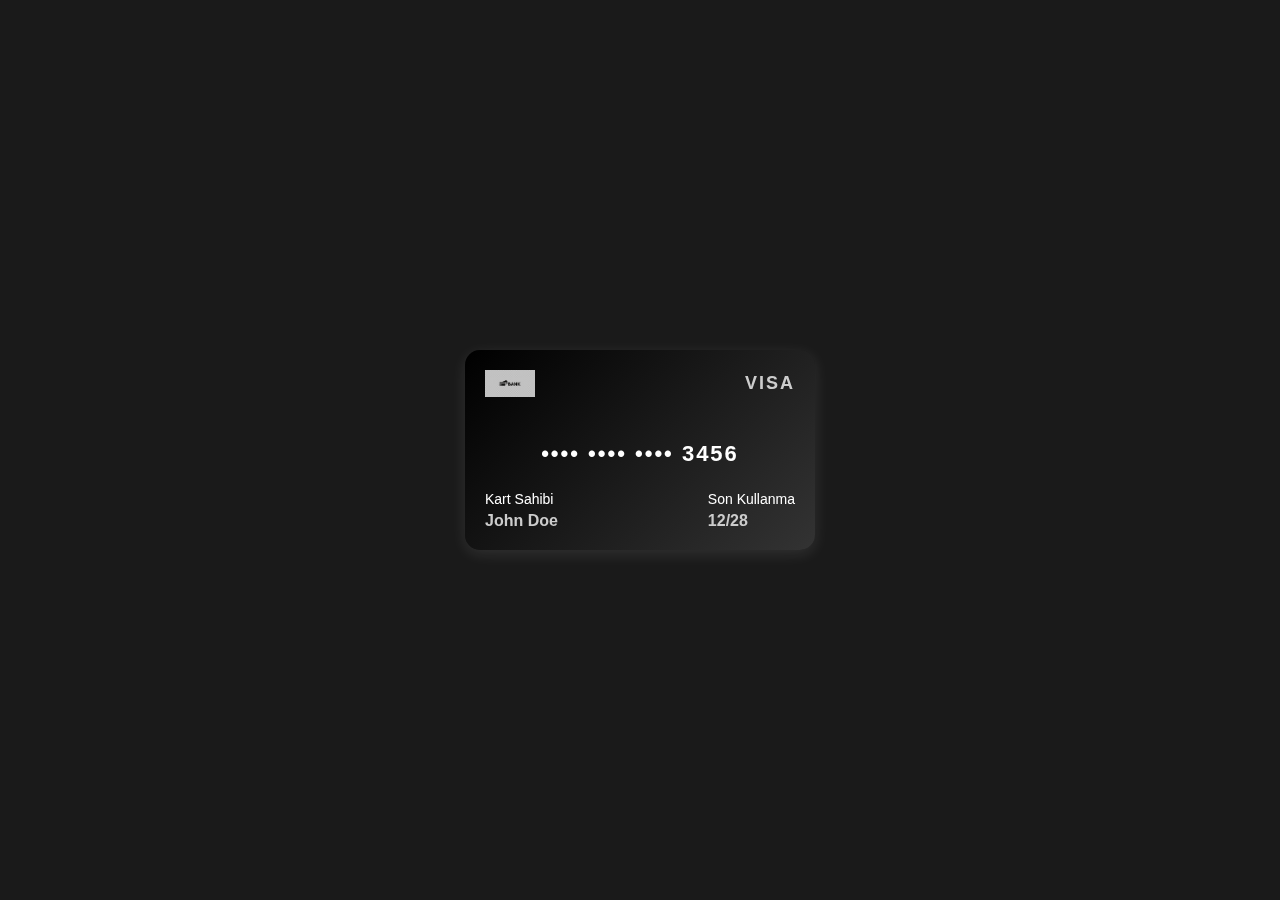
<file: 1. Hafta/1. Hafta 2. Gün/index.html>
<!DOCTYPE html>
<html lang="en">
<head>
    <meta charset="UTF-8">
    <meta name="viewport" content="width=device-width, initial-scale=1.0">
    <title>Credit Card with Flip</title>
    <link rel="stylesheet" href="style.css">
</head>
<body>
    <div class="flip-container">
        <div class="flip-inner">
            <!-- Front Card -->
            <div class="card-front">
                <div class="card-top">
                    <img src="chip.png" alt="Chip" class="chip">
                    <span class="brand">VISA</span>
                </div>
                <div class="card-number">•••• •••• •••• 3456</div>
                <div class="card-details">
                    <div class="card-holder">
                        <span>Kart Sahibi</span>
                        <p>John Doe</p>
                    </div>
                    <div class="expiry">
                        <span>Son Kullanma</span>
                        <p>12/28</p>
                    </div>
                </div>
            </div>

            <!-- Back Card -->
            <div class="card-back">
                <div class="magnetic-strip"></div>
                <div class="cvv">
                    <span>CVV</span>
                    <div class="cvv-number">•••</div>
                </div>
                <div class="disclaimer">
                    This card is property of Example Bank. For customer service call +1 234 567 890.
                </div>
            </div>
        </div>
    </div>
</body>
</html>
</file>
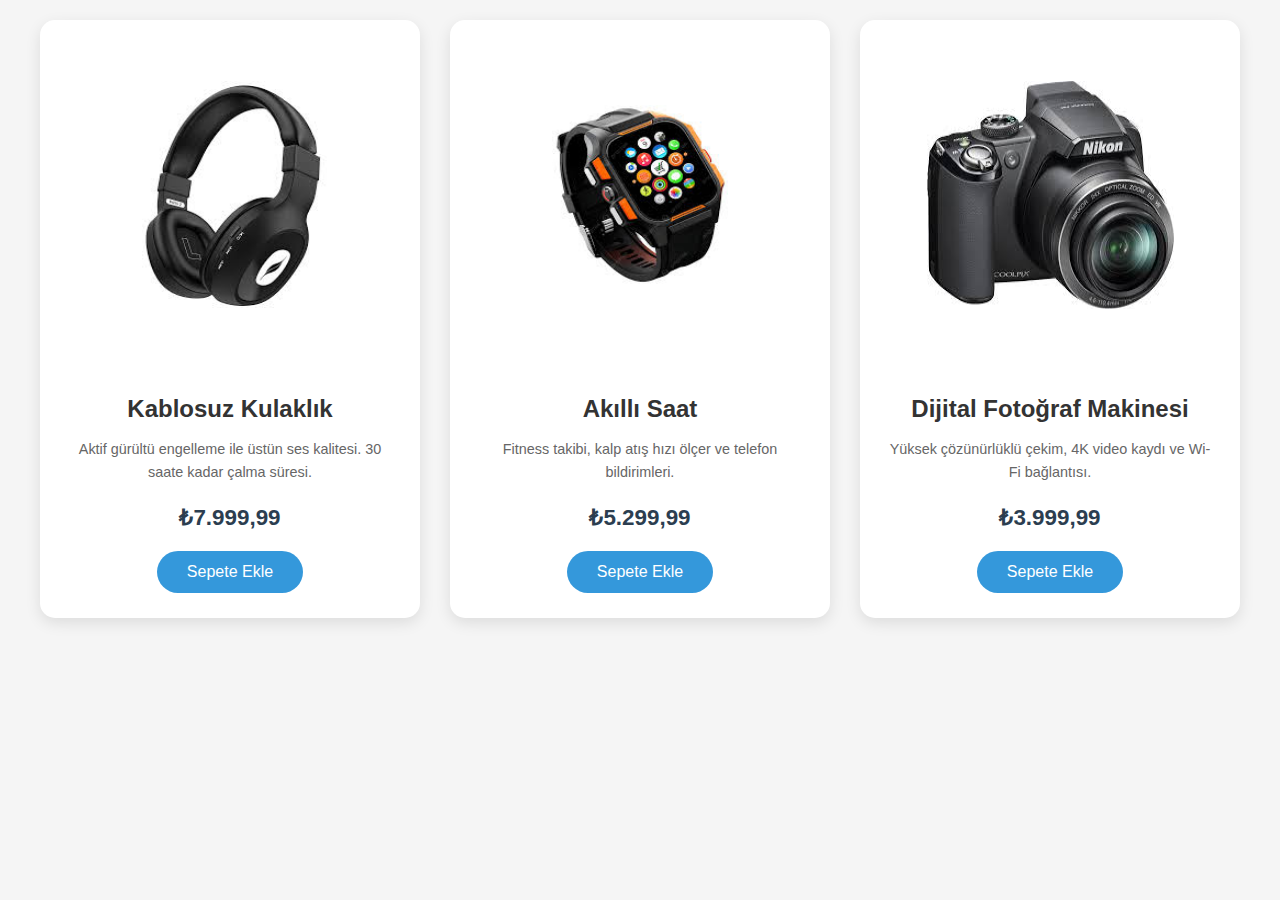
<file: 1. Hafta/1. Hafta 3. Gün/index.html>
<!DOCTYPE html>
<html lang="en">
<head>
    <meta charset="UTF-8">
    <meta name="viewport" content="width=device-width, initial-scale=1.0">
    <title>Product Cards</title>
    <link rel="stylesheet" href="style.css">
</head>
<body>
    <div class="product-container">
        <!-- Product Card 1 -->
        <div class="product-card">
            <div class="product-image">
                <img src="headphone.jpg" alt="Product 1">
            </div>
            <div class="product-content">
                <h3>Kablosuz Kulaklık</h3>
                <p>Aktif gürültü engelleme ile üstün ses kalitesi. 30 saate kadar çalma süresi.</p>
                <div class="price">₺7.999,99</div>
                <button class="add-to-cart">Sepete Ekle</button>
            </div>
        </div>

        <!-- Product Card 2 -->
        <div class="product-card">
            <div class="product-image">
                <img src="smart_watch.jpg" alt="Product 2">
            </div>
            <div class="product-content">
                <h3>Akıllı Saat</h3>
                <p>Fitness takibi, kalp atış hızı ölçer ve telefon bildirimleri.</p>
                <div class="price">₺5.299,99</div>
                <button class="add-to-cart">Sepete Ekle</button>
            </div>
        </div>

        <!-- Product Card 3 -->
        <div class="product-card">
            <div class="product-image">
                <img src="camera.jpg" alt="Product 3">
            </div>
            <div class="product-content">
                <h3>Dijital Fotoğraf Makinesi</h3>
                <p>Yüksek çözünürlüklü çekim, 4K video kaydı ve Wi-Fi bağlantısı.</p>
                <div class="price">₺3.999,99</div>
                <button class="add-to-cart">Sepete Ekle</button>
            </div>
        </div>
    </div>
</body>
</html>
</file>
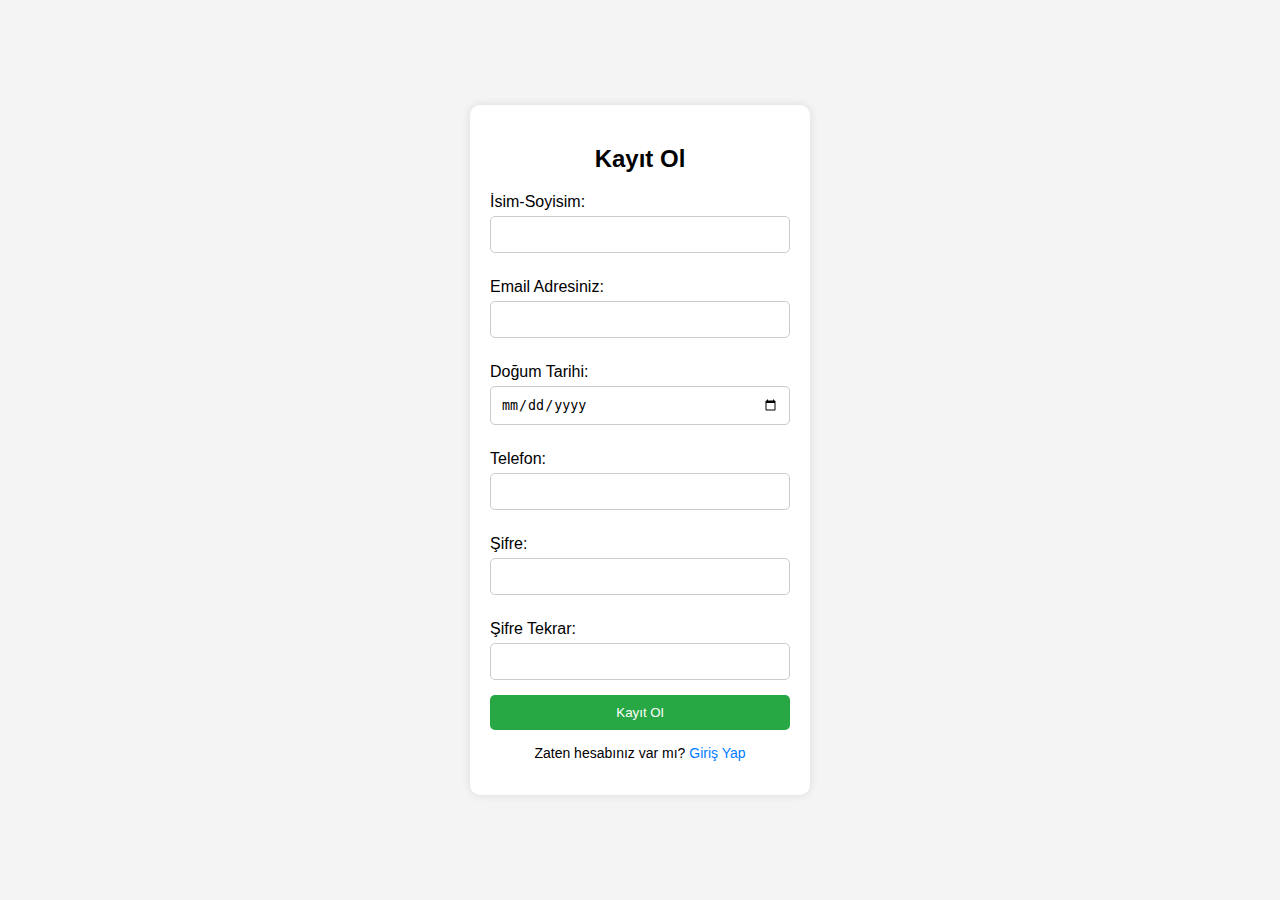
<file: 1. Hafta/1.Hafta 1. Gün/index.html>
<!DOCTYPE html>
<html lang="en">
<head>
    <meta charset="UTF-8">
    <meta name="viewport" content="width=device-width, initial-scale=1.0">
    <link rel="stylesheet" href="style.css">
    <title>Kayıt Ol</title>
</head>
<body>
    <div class="login-container">
        <h2>Kayıt Ol</h2>
        <form action="#" method="POST">
            <!-- İsim-Soyisim -->
            <label for="fullname">İsim-Soyisim:</label>
            <input type="text" name="fullname" id="fullname" required>

            <!-- Email -->
            <label for="email">Email Adresiniz:</label>
            <input type="email" name="email" id="email" required>

            <!-- Doğum Tarihi -->
            <label for="birthdate">Doğum Tarihi:</label>
            <input type="date" name="birthdate" id="birthdate" required>

            <!-- Telefon -->
            <label for="phone">Telefon:</label>
            <input type="tel" name="phone" id="phone" required>

            <!-- Şifre -->
            <label for="password">Şifre:</label>
            <input type="password" name="password" id="password" required>

            <!-- Şifre Tekrar -->
            <label for="confirm-password">Şifre Tekrar:</label>
            <input type="password" name="confirm-password" id="confirm-password" required>

            <!-- Kayıt Butonu -->
            <button type="submit">Kayıt Ol</button>
        </form>
        <p>Zaten hesabınız var mı? <a href="/giris">Giriş Yap</a></p>
    </div>
</body>
</html>
</file>
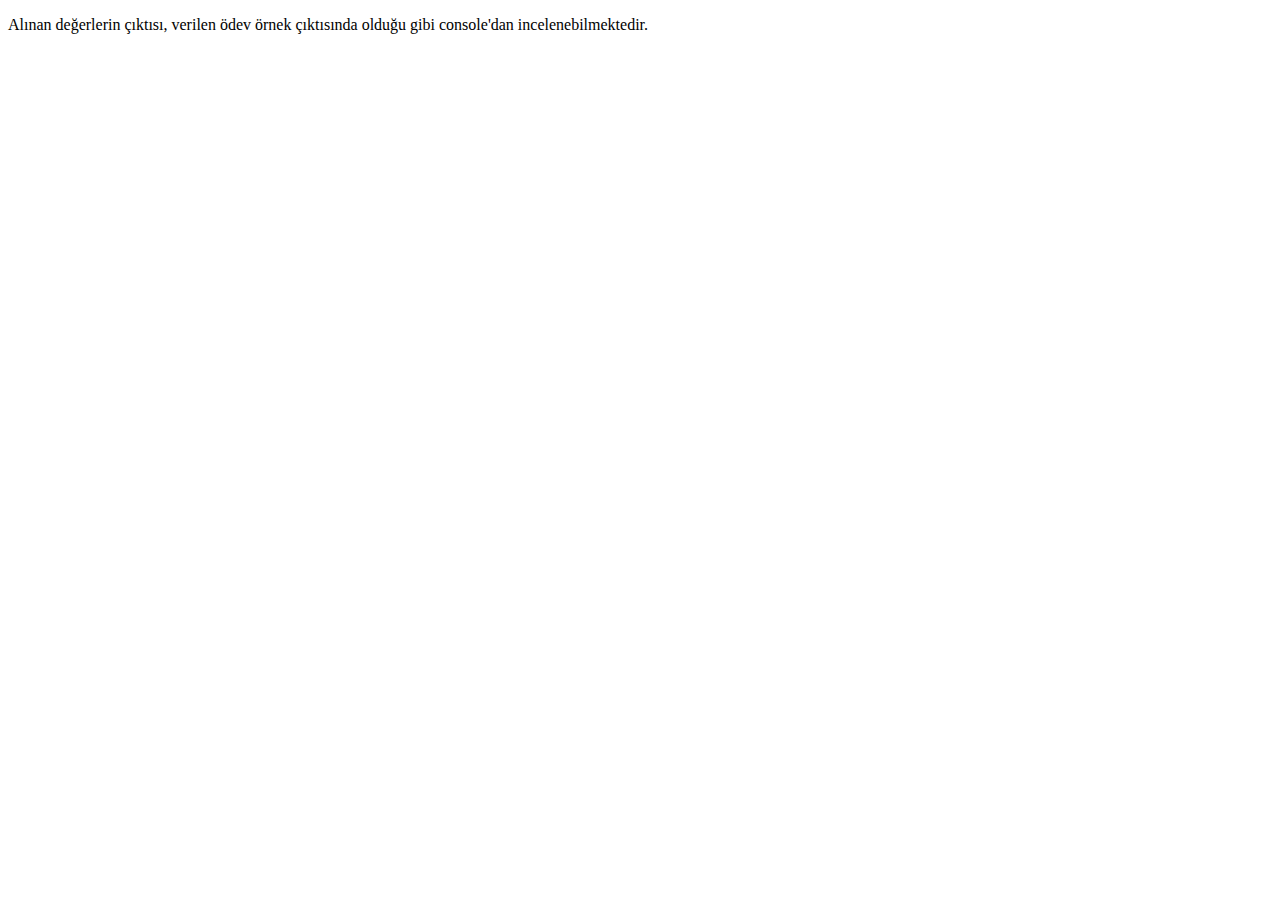
<file: 2. Hafta/ödev_1/index.html>
<!DOCTYPE html>
<html lang="en">
<head>
    <meta charset="UTF-8">
    <meta name="viewport" content="width=device-width, initial-scale=1.0">
    <title>Document</title>
</head>
<body>
    <p>Alınan değerlerin çıktısı, verilen ödev örnek çıktısında olduğu gibi console'dan incelenebilmektedir.</p>
    <script src="script.js"></script>
</body>
</html>
</file>
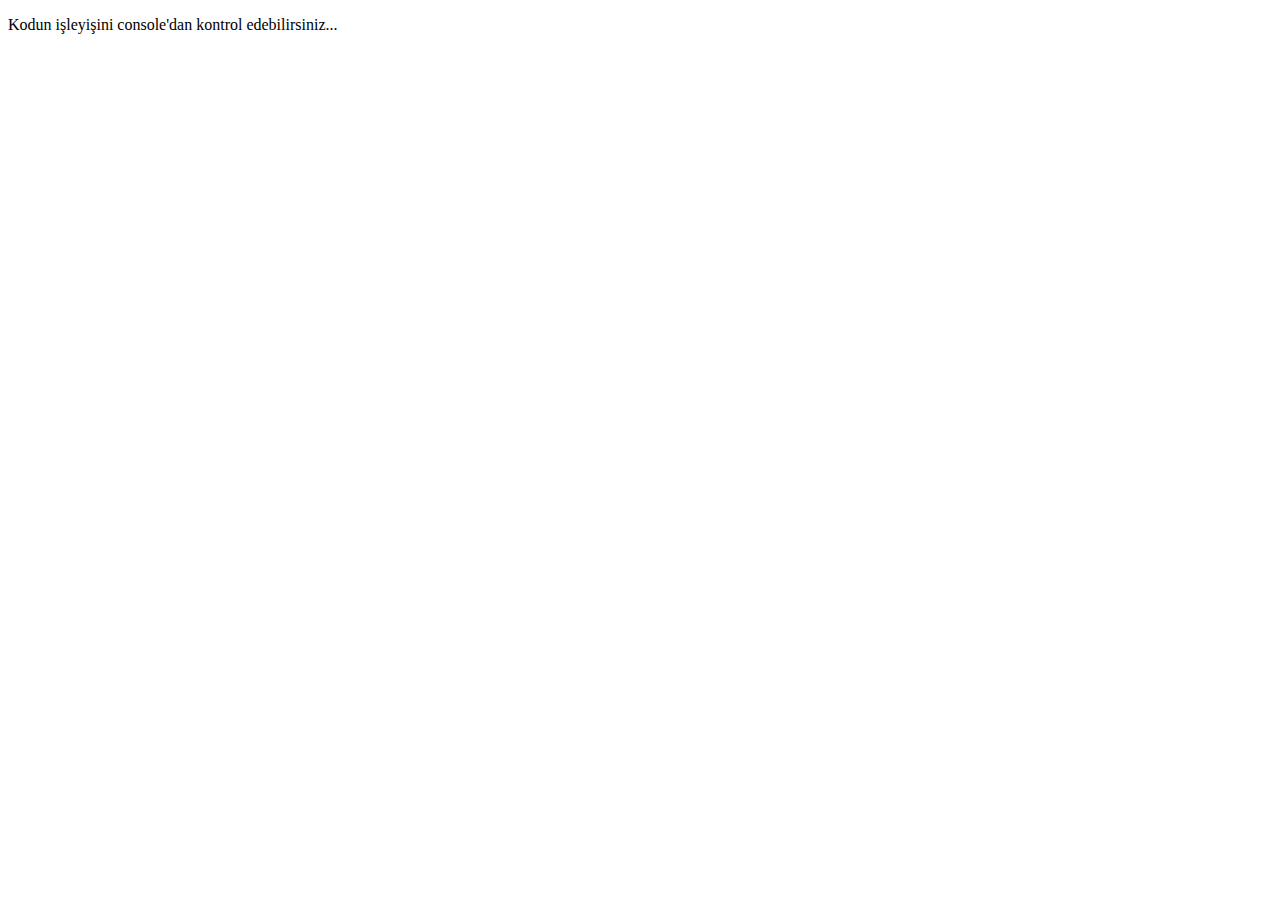
<file: 2. Hafta/ödev_2/index.html>
<!DOCTYPE html>
<html lang="en">
<head>
    <meta charset="UTF-8">
    <meta name="viewport" content="width=<script>, initial-scale=1.0">
    <title>Longest Collatz Sequence Problemi</title>
</head>
<body>
    <p>Kodun işleyişini console'dan kontrol edebilirsiniz...</p>
    <script src="script.js"></script>
</body>
</html>
</file>
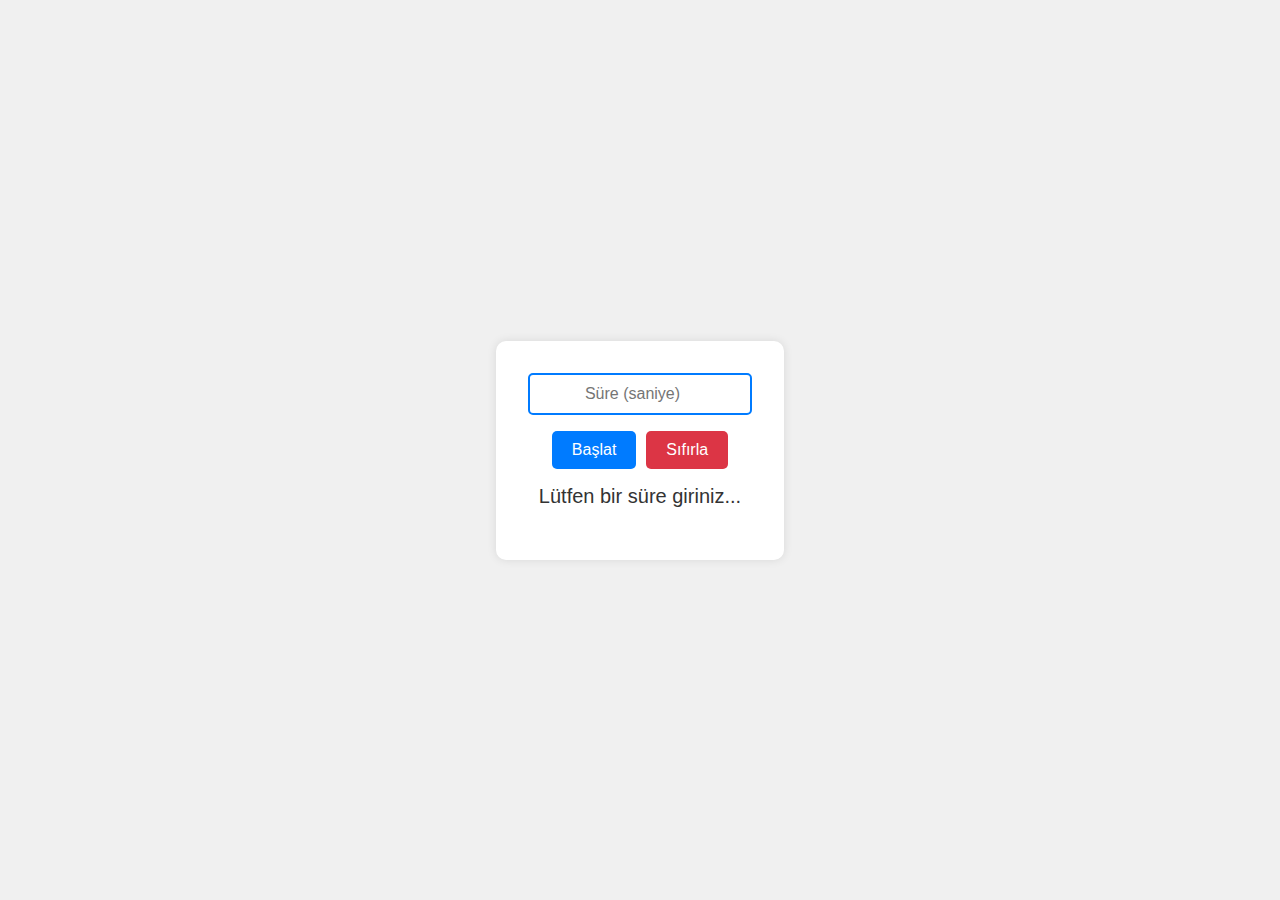
<file: 2. Hafta/ödev_3/index.html>
<!DOCTYPE html>
<html lang="en">
<head>
    <meta charset="UTF-8">
    <meta name="viewport" content="width=device-width, initial-scale=1.0">
    <title>Geri Sayım Aracı</title>
    <link rel="stylesheet" href="style.css"> 
</head>
<body>
    <div class="container">
        <input id="userInput" type="number" min="1" placeholder="Süre (saniye)">
        <div class="button-container">
            <button id="start">Başlat</button>
            <button id="stop">Sıfırla</button>
        </div>
        <p id="time">Lütfen bir süre giriniz...</p>
    </div>
    <script src="script.js"></script>
</body>
</html>
</file>
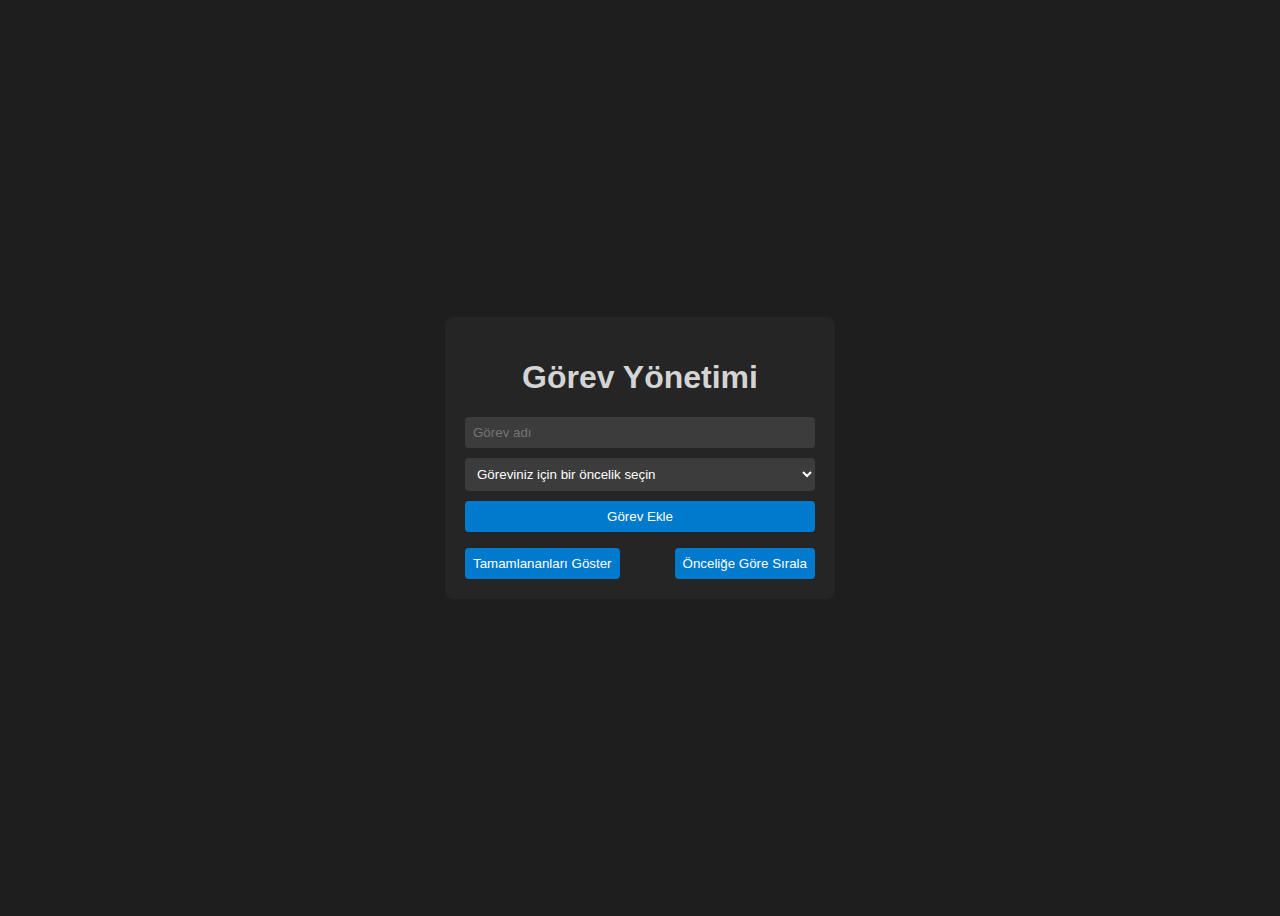
<file: 2. Hafta/ödev_4/index.html>
<!DOCTYPE html>
<html lang="tr">
<head>
    <meta charset="UTF-8">
    <meta name="viewport" content="width=device-width, initial-scale=1.0">
    <title>Gerçek Zamanlı Görev Yönetimi</title>
    <link rel="stylesheet" href="style.css">
</head>
<body>
    <div class="container">
        <h1>Görev Yönetimi</h1>
        <form id="taskForm">
            <input type="text" id="taskInput" placeholder="Görev adı">
            <select id="prioritySelect">
                <option value="">Göreviniz için bir öncelik seçin</option>
                <option value="high">Yüksek</option>
                <option value="medium">Orta</option>
                <option value="low">Düşük</option>
            </select>
            <button type="submit">Görev Ekle</button>
        </form>
        <p id="errorMessage" class="error"></p>
        <div class="filters">
            <button id="filterCompleted">Tamamlananları Göster</button>
            <button id="sortByPriority">Önceliğe Göre Sırala</button>
        </div>
        <div id="taskList"></div>
    </div>
    <script src="script.js"></script>
</body>
</html>
</file>
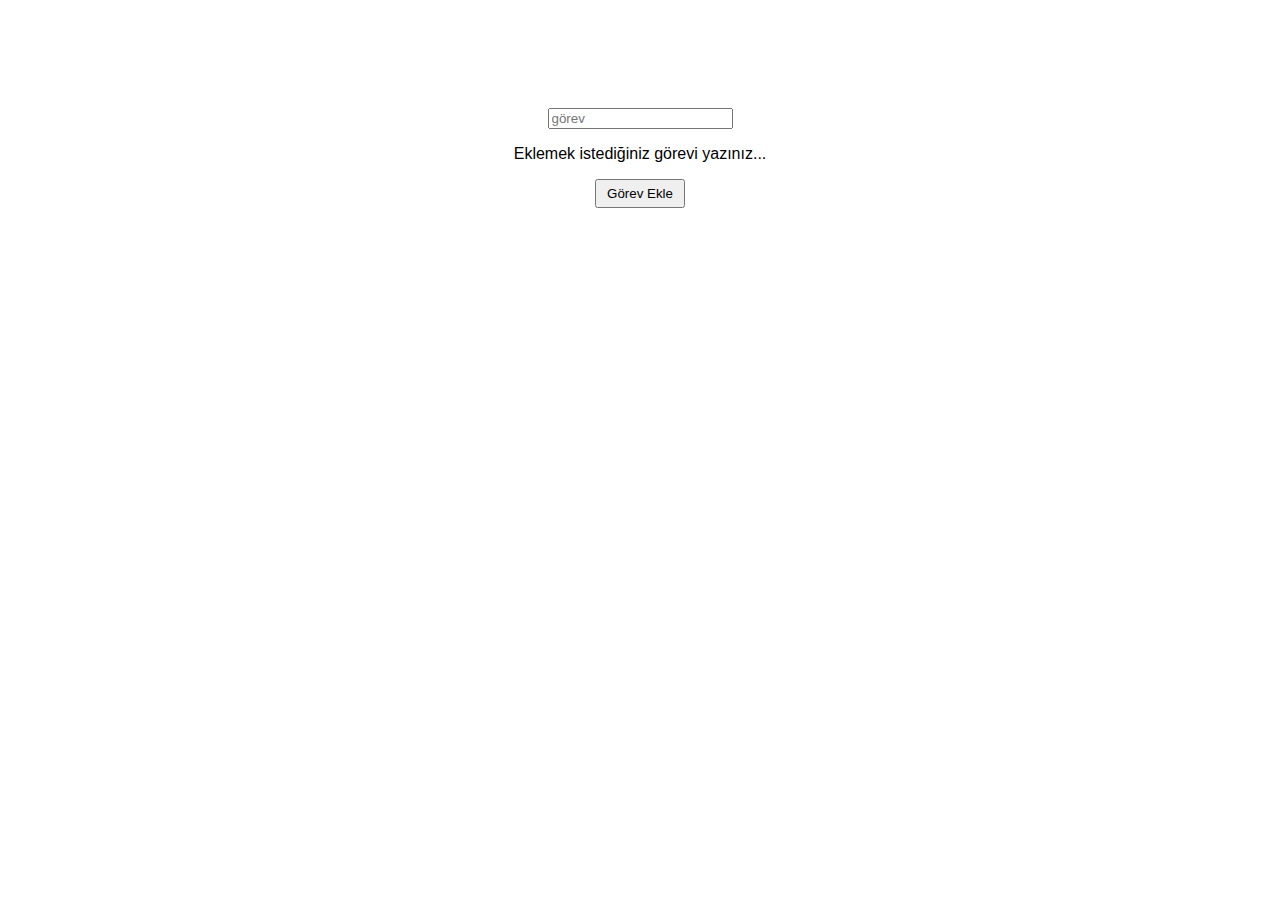
<file: 3. Hafta/ödev_1/index.html>
<!DOCTYPE html>
<html lang="en">
<head>
    <meta charset="UTF-8">
    <meta name="viewport" content="width=device-width, initial-scale=1.0">
    <title>Document</title>
    <script src="https://code.jquery.com/jquery-3.6.4.min.js"></script>

 <style>
    body{
        font-family:Arial, sans-serif;
        text-align:center;
        padding-top: 100px;
    }

    ul{
        list-style:none;
        padding:0;
    }

    li{
        background: #f4f4f4;
        padding: 10px;
        margin: 5px;
        border-radius: 5px;
        display:flex;
        justify-content: space-between;
        align-items: center;
    }

    .completed{
        text-decoration:line-through;
        color:red;
    }

    button{
        cursor:pointer;
        padding: 5px 10px;
    }

 </style>
</head>

<body>
    <input id="input" type="text" placeholder="görev">
    <p id="task">Eklemek istediğiniz görevi yazınız...</p>
    <button id="ekle">Görev Ekle</button>

    <ul id="taskList"></ul>
    

    <script>
        $(document).ready(function () {
            $("#ekle").click(function () {
                let taskText= $("#input").val().trim();

                if(taskText !== ""){
                    let listItem = $("<li></li>").text(taskText);
                    let tamamlaButonu = $("<button>Tamamlandı</button>").click(function(){
                        listItem.toggleClass("completed");
                    });
                
                    let silButonu=$("<button>Görevi Sil</button>").click(function(){
                        listItem.remove();
                    });

                    listItem.append(tamamlaButonu, silButonu);
                    $("#taskList").append(listItem);

                    $("#input").val("");

                }else{
                    alert("Lütfen bir görev giriniz!!")
                }

            });
        });
    </script>
    
</body>
</html>
</file>
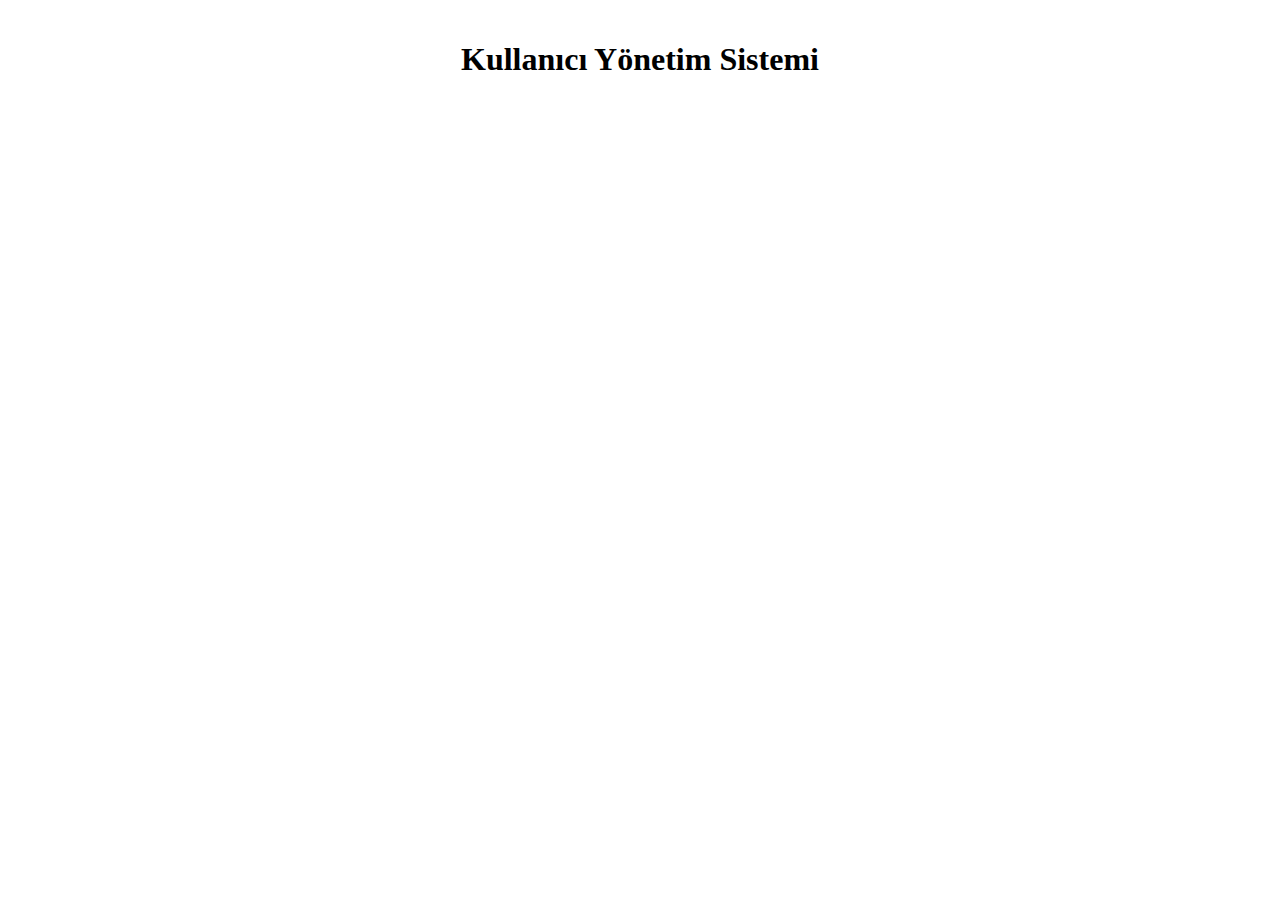
<file: 4.Hafta/ödev_1/index.html>
<!DOCTYPE html>
<html lang="en">
<head>
    <meta charset="UTF-8">
    <meta name="viewport" content="width=device-width, initial-scale=1.0">
    <title>Document</title>

</head>
<body>
    <h1 style="text-align: center; padding-top: 20px;">Kullanıcı Yönetim Sistemi</h1>
    <div id="ins-api-users"></div>
    <script src="script.js"></script>
</body>
</html>
</file>
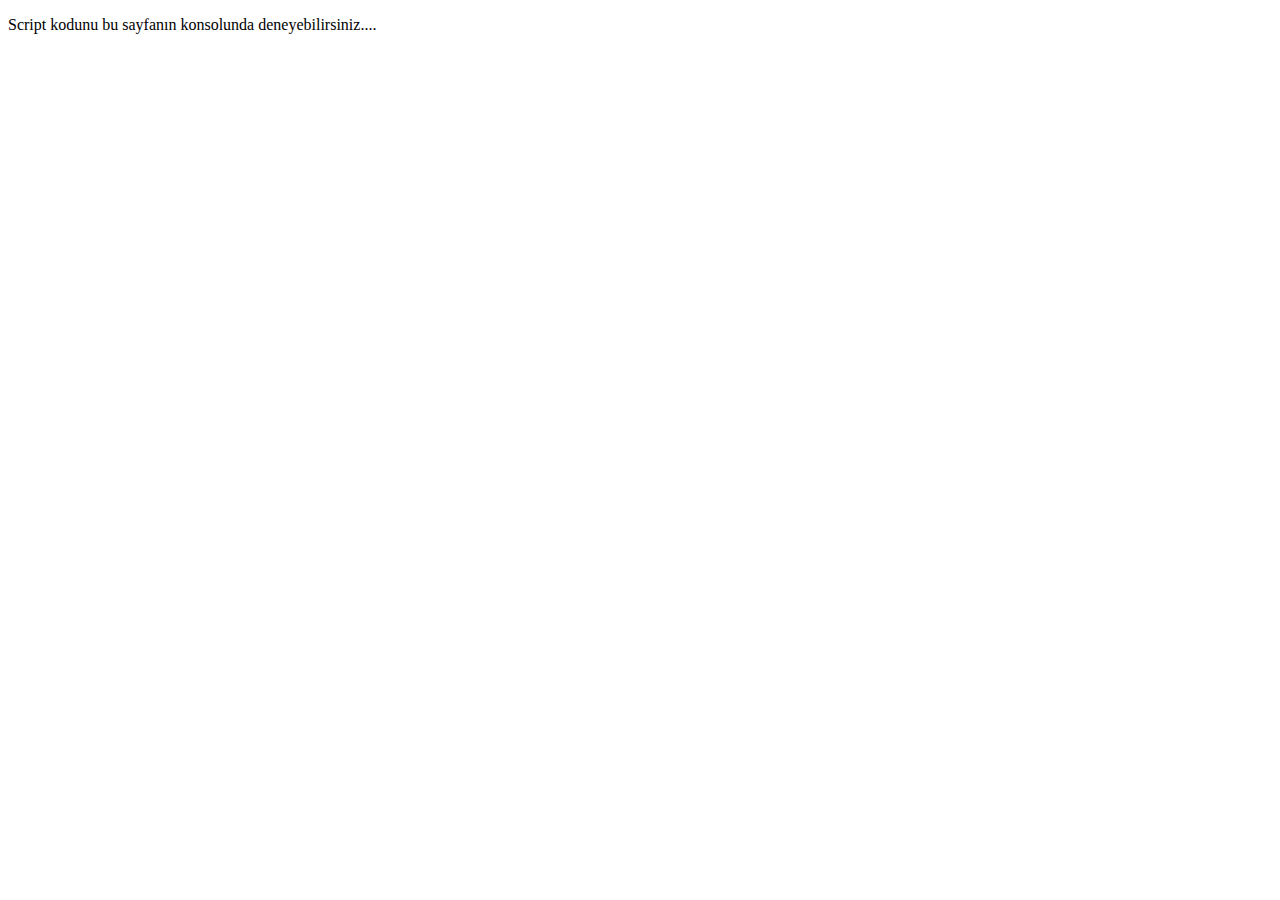
<file: 4.Hafta/ödev_2_observer/index.html>
<!DOCTYPE html>
<html lang="en">
<head>
    <meta charset="UTF-8">
    <meta name="viewport" content="width=device-width, initial-scale=1.0">
    <script src="https://code.jquery.com/jquery-3.6.0.min.js"></script>
    <title>Document</title>
</head>
<body>
    <p>Script kodunu bu sayfanın konsolunda deneyebilirsiniz....</p>
</body>
</html>
</file>
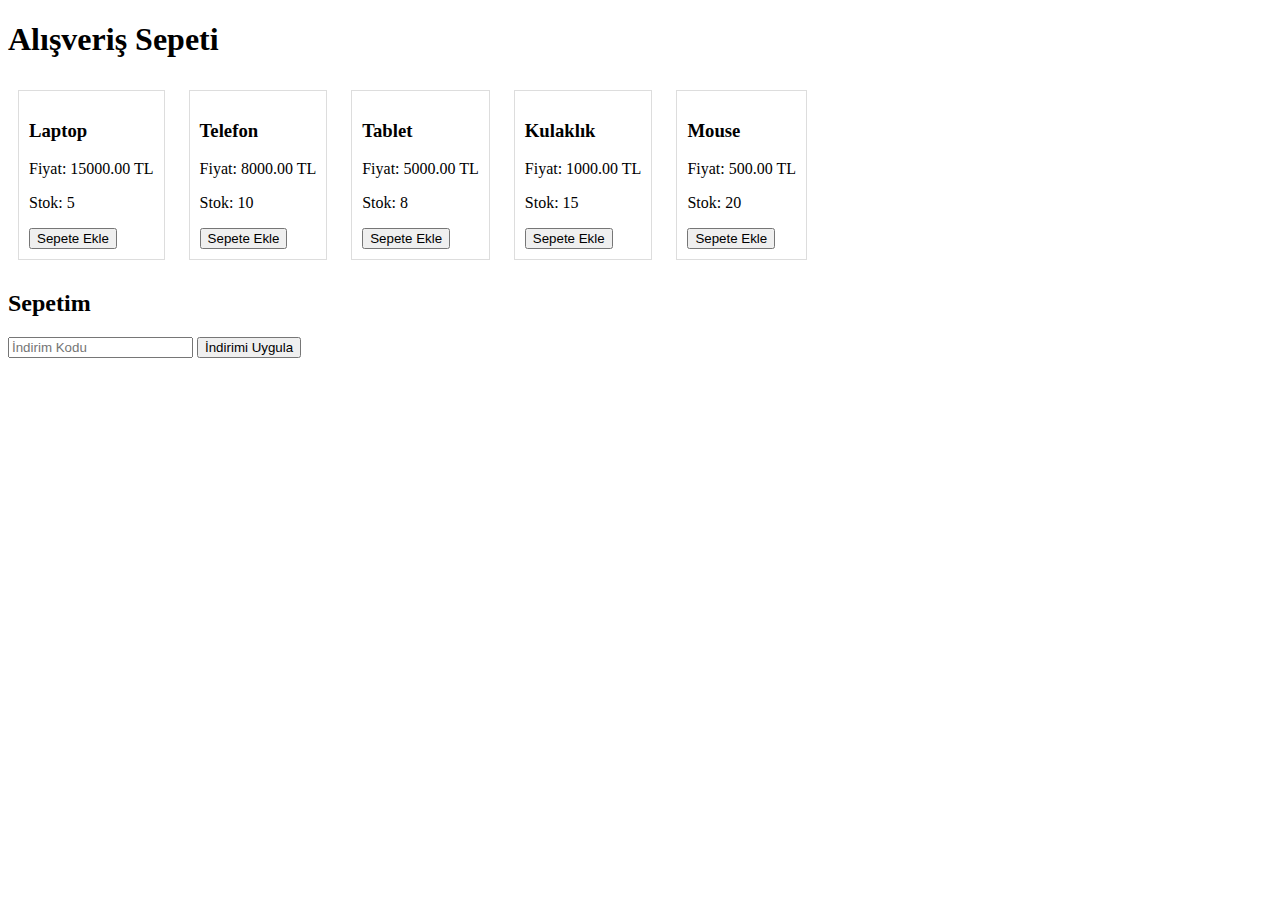
<file: 4.Hafta/ödev_3_debug/index.html>
<!DOCTYPE html>
<html lang="tr">
<head>
    <meta charset="UTF-8">
    <meta name="viewport" content="width=device-width, initial-scale=1.0">
    <title>Debug Örneği - Alışveriş Sepeti</title>
    <style>
        .product-card {
            border: 1px solid #ddd;
            padding: 10px;
            margin: 10px;
            display: inline-block;
        }
        .cart-item {
            display: flex;
            justify-content: space-between;
            padding: 10px;
            border-bottom: 1px solid #eee;
        }
        #error {
            color: red;
        }
        #message {
            color: green;
        }
    </style>
</head>
<body>
    <h1>Alışveriş Sepeti</h1>
    
    <div id="products"></div>
    
    <h2>Sepetim</h2>
    <div id="cart"></div>
    <div id="total"></div>
    
    <form id="discount-form">
        <input type="text" id="discount-code" placeholder="İndirim Kodu">
        <button type="submit">İndirimi Uygula</button>
    </form>
    
    <div id="error"></div>
    <div id="message"></div>

    <script src="index.js"></script>
</body>
</html>
</file>
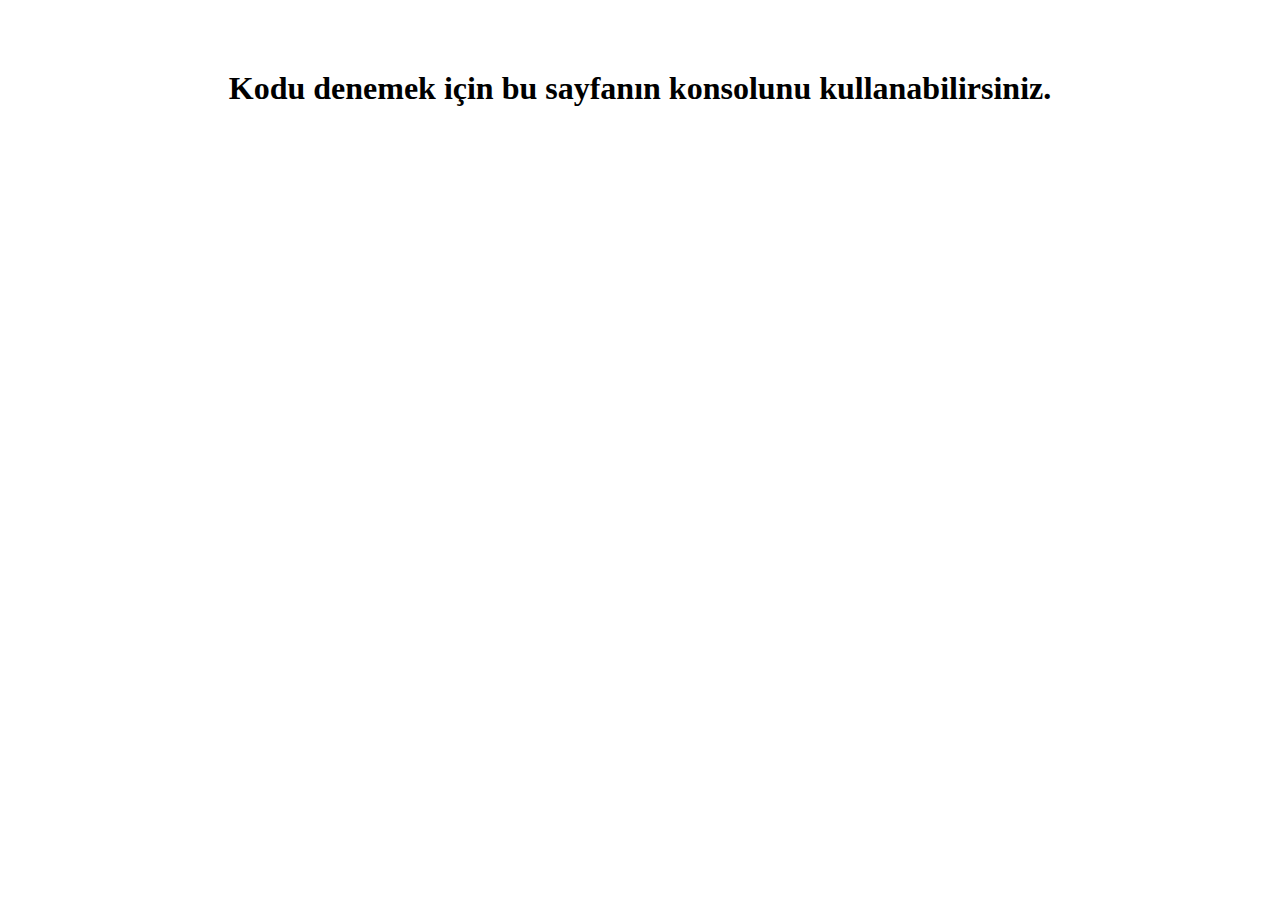
<file: 3. Hafta/ödev_4/ornek.html>
<!DOCTYPE html>
<html lang="en">
<head>
    <meta charset="UTF-8">
    <meta name="viewport" content="width=device-width, initial-scale=1.0">
    <title>Document</title>
    <style>
        p{
            text-align:center;
            font-size:2em;
            font-weight:bold;
            margin-top:70px;
        }
    </style>
</head>
<body>
    <p> Kodu denemek için bu sayfanın konsolunu kullanabilirsiniz. </p>
    
</body>
</html>
</file>
<file: 1. Hafta/1. Hafta 2. Gün/style.css>
* {
    box-sizing: border-box;
    margin: 0;
    padding: 0;
    font-family: 'Arial', sans-serif;
}

body {
    display: flex;
    justify-content: center;
    align-items: center;
    height: 100vh;
    background-color: #1a1a1a;
}

.flip-container {
    perspective: 1000px;
    width: 350px;
    height: 200px;
}

.flip-inner {
    position: relative;
    width: 100%;
    height: 100%;
    transition: transform 0.6s;
    transform-style: preserve-3d;
}

.flip-container:hover .flip-inner {
    transform: rotateY(180deg);
}

.card-front, .card-back {
    position: absolute;
    width: 100%;
    height: 100%;
    backface-visibility: hidden;
    background: linear-gradient(135deg, #000000, #333333);
    color: white;
    border-radius: 15px;
    padding: 20px;
    box-shadow: 0px 4px 15px rgba(255, 255, 255, 0.1);
    display: flex;
    flex-direction: column;
    justify-content: space-between;
}

.card-back {
    transform: rotateY(180deg);
}

/* Back Card Specific Styles */
.magnetic-strip {
    height: 40px;
    background-color: #333;
    margin: -20px;
    margin-top: 20px;
}

.cvv {
    margin-top: 20px;
    display: flex;
    align-items: center;
    justify-content: flex-end;
    gap: 10px;
}

.cvv-number {
    background: #fff;
    color: #000;
    padding: 5px 15px;
    border-radius: 3px;
    font-weight: bold;
}

.disclaimer {
    font-size: 10px;
    color: #ccc;
    text-align: center;
    line-height: 1.4;
    margin-top: auto;
}


.card-top {
    display: flex;
    justify-content: space-between;
    align-items: center;
}

.chip {
    width: 50px;
    filter: brightness(0.8);
}

.brand {
    font-size: 18px;
    font-weight: bold;
    letter-spacing: 2px;
    color: #ccc;
}

.card-number {
    font-size: 22px;
    letter-spacing: 2px;
    text-align: center;
    margin-top: 20px;
    font-weight: bold;
}

.card-details {
    display: flex;
    justify-content: space-between;
    font-size: 14px;
}

.card-holder p, .expiry p {
    font-size: 16px;
    font-weight: bold;
    margin-top: 5px;
    color: #ccc;
}
</file>
<file: 1. Hafta/1. Hafta 3. Gün/style.css>
/* style.css */
body {
    margin: 0;
    padding: 20px;
    font-family: Arial, sans-serif;
    background-color: #f5f5f5;
}

.product-container {
    display: grid;
    grid-template-columns: repeat(3, 1fr);
    gap: 30px;
    max-width: 1200px;
    margin: 0 auto;
}

.product-card {
    background: white;
    border-radius: 15px;
    overflow: hidden;
    box-shadow: 0 5px 15px rgba(0,0,0,0.1);
    transition: all 0.3s ease;
    position: relative;
}

.product-card:hover {
    transform: translateY(-10px);
    box-shadow: 0 15px 30px rgba(0,0,0,0.2);
}

.product-image {
    height: 350px;
    overflow: hidden;
    position: relative;
    display: flex;
    justify-content: center;
    align-items: center;
}

.product-image img {
    width: 65%;
    height: 65%;
    object-fit: fill;
    transition: transform 0.3s ease;
    object-position: center;
}

.product-card:hover .product-image img {
    transform: scale(1.1);
}

.product-content {
    padding: 25px;
    text-align: center;
}

h3 {
    color: #333;
    margin: 0 0 15px;
    font-size: 1.5em;
}

p {
    color: #666;
    font-size: 0.9em;
    line-height: 1.6;
    margin-bottom: 20px;
}

.price {
    color: #2c3e50;
    font-size: 1.4em;
    font-weight: bold;
    margin-bottom: 20px;
}

.add-to-cart {
    background: #3498db;
    color: white;
    border: none;
    padding: 12px 30px;
    border-radius: 25px;
    cursor: pointer;
    font-size: 1em;
    transition: all 0.3s ease;
    position: relative;
    overflow: hidden;
}

.add-to-cart:hover {
    background: #2980b9;
    transform: scale(1.05);
    box-shadow: 0 5px 15px rgba(52, 152, 219, 0.4);
}

.add-to-cart::after {
    content: '';
    position: absolute;
    top: 50%;
    left: 50%;
    width: 300px;
    height: 300px;
    background: rgba(255,255,255,0.2);
    border-radius: 50%;
    transform: translate(-50%, -50%) scale(0);
    transition: transform 0.5s ease;
}

.add-to-cart:hover::after {
    transform: translate(-50%, -50%) scale(1);
    opacity: 0;
}

@media (max-width: 768px) {
    .product-container {
        grid-template-columns: 1fr;
        padding: 10px;
    }
    
    .product-card {
        margin-bottom: 20px;
    }
}
</file>
<file: 1. Hafta/1.Hafta 1. Gün/style.css>
body {
    font-family: Arial, sans-serif;
    background-color: #f4f4f4;
    display: flex;
    justify-content: center;
    align-items: center;
    height: 100vh;
    margin: 0;
}

.login-container {
    background: white;
    padding: 20px;
    border-radius: 10px;
    box-shadow: 0px 0px 10px rgba(0, 0, 0, 0.1);
    width: 300px;
    text-align: center;
}

h2 {
    margin-bottom: 20px;
}

label {
    display: block;
    text-align: left;
    margin: 10px 0 5px;
}

input {
    width: 100%;
    padding: 10px;
    margin-bottom: 15px;
    border: 1px solid #ccc;
    border-radius: 5px;
    box-sizing: border-box;
}

button {
    width: 100%;
    padding: 10px;
    background-color: #28a745;
    color: white;
    border: none;
    border-radius: 5px;
    cursor: pointer;
}

button:hover {
    background-color: #218838;
}

p {
    margin-top: 15px;
    font-size: 14px;
}

a {
    color: #007bff;
    text-decoration: none;
}

a:hover {
    text-decoration: underline;
}
</file>
<file: 2. Hafta/ödev_3/style.css>
body {
    margin: 0;
    min-height: 100vh;
    display: flex;
    flex-direction: column;
    justify-content: center;
    align-items: center;
    font-family: Arial, sans-serif;
    background-color: #f0f0f0;
}

.container {
    text-align: center;
    background-color: white;
    padding: 2rem;
    border-radius: 10px;
    box-shadow: 0 0 10px rgba(0,0,0,0.1);
}

#userInput {
    width: 200px;
    padding: 10px;
    margin-bottom: 1rem;
    font-size: 16px;
    border: 2px solid #007bff;
    border-radius: 5px;
    text-align: center;
}

.button-container {
    display: flex;
    gap: 10px;
    margin-bottom: 1rem;
    justify-content: center;
}

button {
    padding: 10px 20px;
    font-size: 16px;
    cursor: pointer;
    border: none;
    border-radius: 5px;
    transition: background-color 0.3s;
}

#start {
    background-color: #007bff;
    color: white;
}

#stop {
    background-color: #dc3545;
    color: white;
}

button:hover {
    opacity: 0.9;
}

#time {
    font-size: 20px;
    margin-top: 1rem;
    color: #333;
}
</file>
<file: 2. Hafta/ödev_4/style.css>
body {
    background-color: #1e1e1e;
    color: #d4d4d4;
    font-family: Arial, sans-serif;
    display: flex;
    justify-content: center;
    align-items: center;
    height: 100vh;
}

.container {
    background: #252526;
    padding: 20px;
    border-radius: 8px;
    width: 350px;
}

h1 {
    text-align: center;
}

form {
    display: flex;
    flex-direction: column;
    gap: 10px;
}

input, select, button {
    padding: 8px;
    border: none;
    border-radius: 4px;
}

input, select {
    background: #3c3c3c;
    color: white;
}

button {
    background: #007acc;
    color: white;
    cursor: pointer;
}

button:hover {
    background: #005a9e;
}

.filters {
    display: flex;
    justify-content: space-between;
    margin-top: 10px;
}

.task {
    background: #333;
    padding: 10px;
    border-radius: 4px;
    margin-top: 10px;
    display: flex;
    justify-content: space-between;
    align-items: center;
}

.task.completed {
    background: #008000;
}

.task button {
    margin-left: 5px;
}

.error {
    color: red;
    text-align: center;
}
</file>
